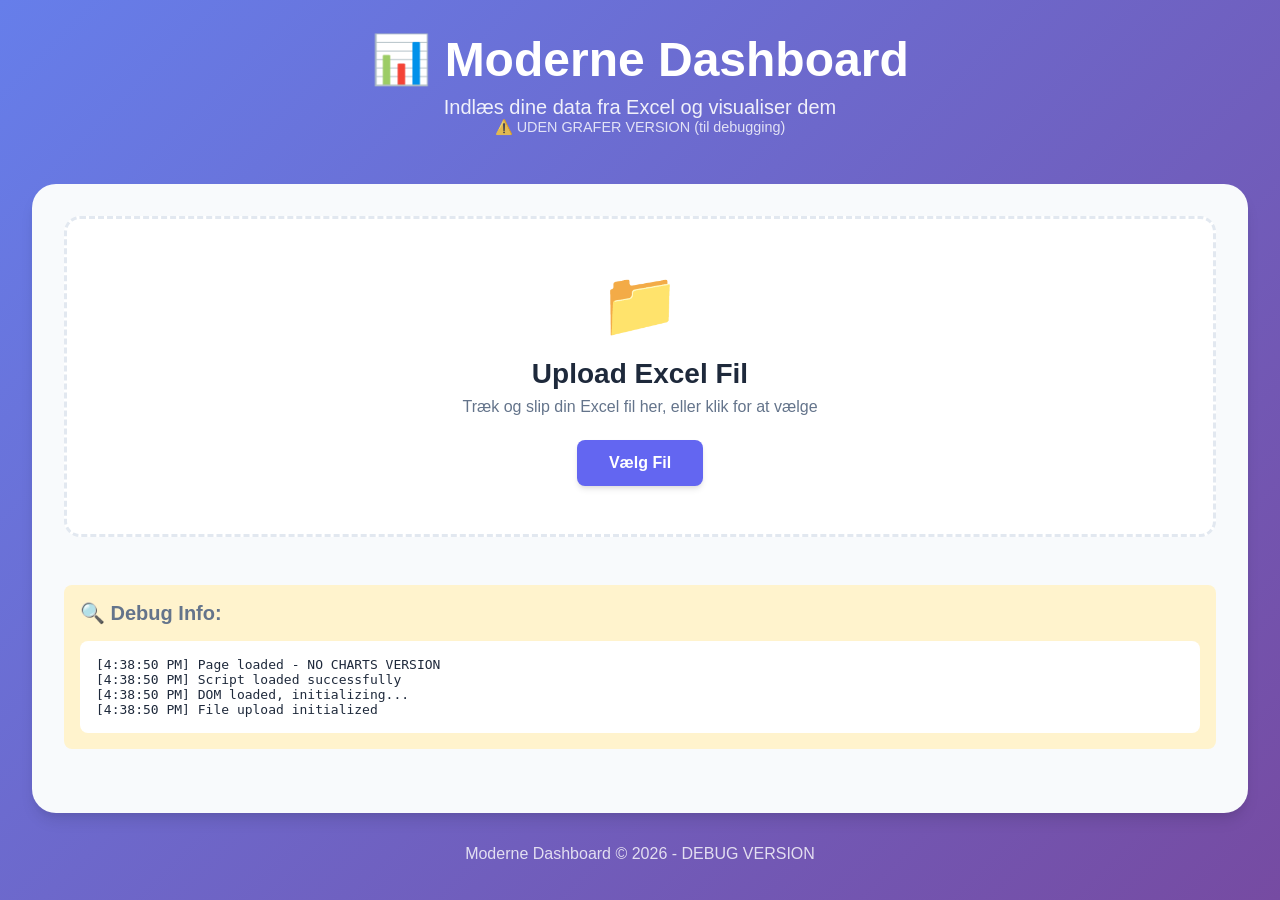
<file: index-no-charts.html>
<!DOCTYPE html>
<html lang="da">
<head>
    <meta charset="UTF-8">
    <meta name="viewport" content="width=device-width, initial-scale=1.0">
    <title>Dashboard - Uden Grafer</title>
    <link rel="stylesheet" href="styles.css">
</head>
<body>
    <div class="container">
        <header>
            <h1>📊 Moderne Dashboard</h1>
            <p class="subtitle">Indlæs dine data fra Excel og visualiser dem</p>
            <p style="color: rgba(255,255,255,0.8); font-size: 0.9rem;">⚠️ UDEN GRAFER VERSION (til debugging)</p>
        </header>

        <main>
            <!-- File Upload Section -->
            <section class="upload-section">
                <div class="upload-box" id="uploadBox">
                    <div class="upload-icon">📁</div>
                    <h2>Upload Excel Fil</h2>
                    <p>Træk og slip din Excel fil her, eller klik for at vælge</p>
                    <input type="file" id="fileInput" accept=".xlsx,.xls,.csv" hidden>
                    <button class="btn-primary" onclick="document.getElementById('fileInput').click()">
                        Vælg Fil
                    </button>
                </div>
                <div id="fileInfo" class="file-info" style="display: none;"></div>
            </section>

            <!-- Data Preview Section -->
            <section class="data-section" id="dataSection" style="display: none;">
                <h2>Data Oversigt</h2>
                <div class="stats-grid" id="statsGrid"></div>

                <div class="table-container">
                    <h3>Data Tabel</h3>
                    <div id="dataTable"></div>
                </div>
            </section>

            <section id="debugSection" style="background: #fff3cd; padding: 1rem; border-radius: 0.5rem; margin-top: 1rem;">
                <h3>🔍 Debug Info:</h3>
                <pre id="debugLog" style="background: white; padding: 1rem; border-radius: 0.5rem; max-height: 300px; overflow-y: auto;">Venter på fil upload...\n</pre>
            </section>
        </main>

        <footer>
            <p>Moderne Dashboard © 2026 - DEBUG VERSION</p>
        </footer>
    </div>

    <script>
        // Debug logger
        let debugLogs = [];
        function debugLog(msg) {
            const timestamp = new Date().toLocaleTimeString();
            const logMsg = `[${timestamp}] ${msg}`;
            debugLogs.push(logMsg);
            console.log(msg);
            const logEl = document.getElementById('debugLog');
            if (logEl) {
                logEl.textContent = debugLogs.join('\n');
            }
        }

        debugLog('Page loaded - NO CHARTS VERSION');

        // Global variables
        let currentData = [];

        // Initialize
        document.addEventListener('DOMContentLoaded', function() {
            debugLog('DOM loaded, initializing...');
            initializeFileUpload();
        });

        function initializeFileUpload() {
            const fileInput = document.getElementById('fileInput');
            const uploadBox = document.getElementById('uploadBox');

            debugLog('File upload initialized');

            fileInput.addEventListener('change', function(e) {
                debugLog('File input changed');
                const file = e.target.files[0];
                if (file) {
                    handleFile(file);
                }
            });

            uploadBox.addEventListener('click', () => {
                debugLog('Upload box clicked');
                fileInput.click();
            });

            uploadBox.addEventListener('dragover', (e) => {
                e.preventDefault();
                uploadBox.classList.add('dragover');
                debugLog('Drag over');
            });

            uploadBox.addEventListener('dragleave', () => {
                uploadBox.classList.remove('dragover');
            });

            uploadBox.addEventListener('drop', (e) => {
                e.preventDefault();
                uploadBox.classList.remove('dragover');
                debugLog('File dropped');

                const files = e.dataTransfer.files;
                if (files.length > 0) {
                    handleFile(files[0]);
                }
            });
        }

        function handleFile(file) {
            const fileName = file.name;
            const fileSize = (file.size / 1024).toFixed(2);

            debugLog('Processing file: ' + fileName + ' (' + fileSize + ' KB)');

            const fileInfo = document.getElementById('fileInfo');
            fileInfo.innerHTML = `
                <h3>✅ Fil uploadet</h3>
                <p><strong>Filnavn:</strong> ${fileName}</p>
                <p><strong>Størrelse:</strong> ${fileSize} KB</p>
                <p>Behandler data...</p>
            `;
            fileInfo.style.display = 'block';

            const isCSV = fileName.toLowerCase().endsWith('.csv');
            debugLog('Is CSV: ' + isCSV);

            const reader = new FileReader();

            reader.onerror = function() {
                debugLog('ERROR: File read error');
                fileInfo.innerHTML = `
                    <h3>❌ Fejl</h3>
                    <p style="color: red;">Kunne ikke læse filen</p>
                `;
            };

            reader.onload = function(e) {
                try {
                    debugLog('File loaded, parsing...');

                    let jsonData;

                    if (isCSV) {
                        const text = e.target.result;
                        debugLog('CSV content length: ' + text.length);
                        debugLog('CSV preview: ' + text.substring(0, 100));

                        const lines = text.split('\n').filter(line => line.trim());
                        jsonData = lines.map(line => {
                            return line.split(',').map(cell => cell.trim());
                        });
                    } else {
                        debugLog('Excel files require SheetJS library - use CSV instead!');
                        throw new Error('Excel filer kræver biblioteker - brug CSV i stedet!');
                    }

                    debugLog('Parsed data: ' + jsonData.length + ' rows, ' + jsonData[0].length + ' cols');

                    if (jsonData && jsonData.length > 0 && jsonData[0].length > 0) {
                        processData(jsonData);
                        fileInfo.innerHTML = `
                            <h3>✅ Data indlæst succesfuldt!</h3>
                            <p><strong>Filnavn:</strong> ${fileName}</p>
                            <p><strong>Rækker:</strong> ${jsonData.length}</p>
                            <p><strong>Kolonner:</strong> ${jsonData[0].length}</p>
                        `;
                    } else {
                        throw new Error('Ingen data fundet i filen');
                    }
                } catch (error) {
                    debugLog('ERROR: ' + error.message);
                    fileInfo.innerHTML = `
                        <h3>❌ Fejl</h3>
                        <p style="color: red;">Kunne ikke læse filen: ${error.message}</p>
                        <p style="font-size: 0.9em;">Tjek debug log nedenfor</p>
                    `;
                }
            };

            if (isCSV) {
                reader.readAsText(file);
            } else {
                reader.readAsArrayBuffer(file);
            }
        }

        function processData(data) {
            debugLog('Processing data...');
            currentData = data;

            document.getElementById('dataSection').style.display = 'block';
            debugLog('Data section shown');

            displayStatistics(data);
            debugLog('Statistics displayed');

            displayTable(data);
            debugLog('Table displayed');

            debugLog('Data processing complete!');
        }

        function displayStatistics(data) {
            const statsGrid = document.getElementById('statsGrid');
            const totalRows = data.length - 1;
            const totalColumns = data[0].length;

            let numericColumns = 0;
            let totalCells = 0;

            for (let i = 1; i < data.length; i++) {
                for (let j = 0; j < data[i].length; j++) {
                    if (data[i][j] !== null && data[i][j] !== undefined && data[i][j] !== '') {
                        totalCells++;
                    }
                }
            }

            for (let j = 0; j < data[0].length; j++) {
                let isNumeric = true;
                for (let i = 1; i < Math.min(data.length, 10); i++) {
                    if (data[i][j] && isNaN(data[i][j])) {
                        isNumeric = false;
                        break;
                    }
                }
                if (isNumeric) numericColumns++;
            }

            statsGrid.innerHTML = `
                <div class="stat-card">
                    <div class="stat-label">Total Rækker</div>
                    <div class="stat-value">${totalRows}</div>
                </div>
                <div class="stat-card">
                    <div class="stat-label">Total Kolonner</div>
                    <div class="stat-value">${totalColumns}</div>
                </div>
                <div class="stat-card">
                    <div class="stat-label">Fyldte Celler</div>
                    <div class="stat-value">${totalCells}</div>
                </div>
                <div class="stat-card">
                    <div class="stat-label">Numeriske Kolonner</div>
                    <div class="stat-value">${numericColumns}</div>
                </div>
            `;

            debugLog('Stats: ' + totalRows + ' rows, ' + totalColumns + ' cols, ' + totalCells + ' cells');
        }

        function displayTable(data) {
            const dataTable = document.getElementById('dataTable');

            if (data.length === 0) return;

            const maxRows = Math.min(data.length, 50);

            let tableHTML = '<table><thead><tr>';

            data[0].forEach(header => {
                tableHTML += `<th>${header || 'N/A'}</th>`;
            });
            tableHTML += '</tr></thead><tbody>';

            for (let i = 1; i < maxRows; i++) {
                tableHTML += '<tr>';
                data[i].forEach(cell => {
                    tableHTML += `<td>${cell !== null && cell !== undefined ? cell : ''}</td>`;
                });
                tableHTML += '</tr>';
            }

            tableHTML += '</tbody></table>';

            if (data.length > 50) {
                tableHTML += `<p style="margin-top: 1rem; color: var(--text-secondary);">Viser de første 50 rækker af ${data.length - 1} total</p>`;
            }

            dataTable.innerHTML = tableHTML;
            debugLog('Table rendered with ' + (maxRows - 1) + ' rows');
        }

        debugLog('Script loaded successfully');
    </script>
</body>
</html>
</file>
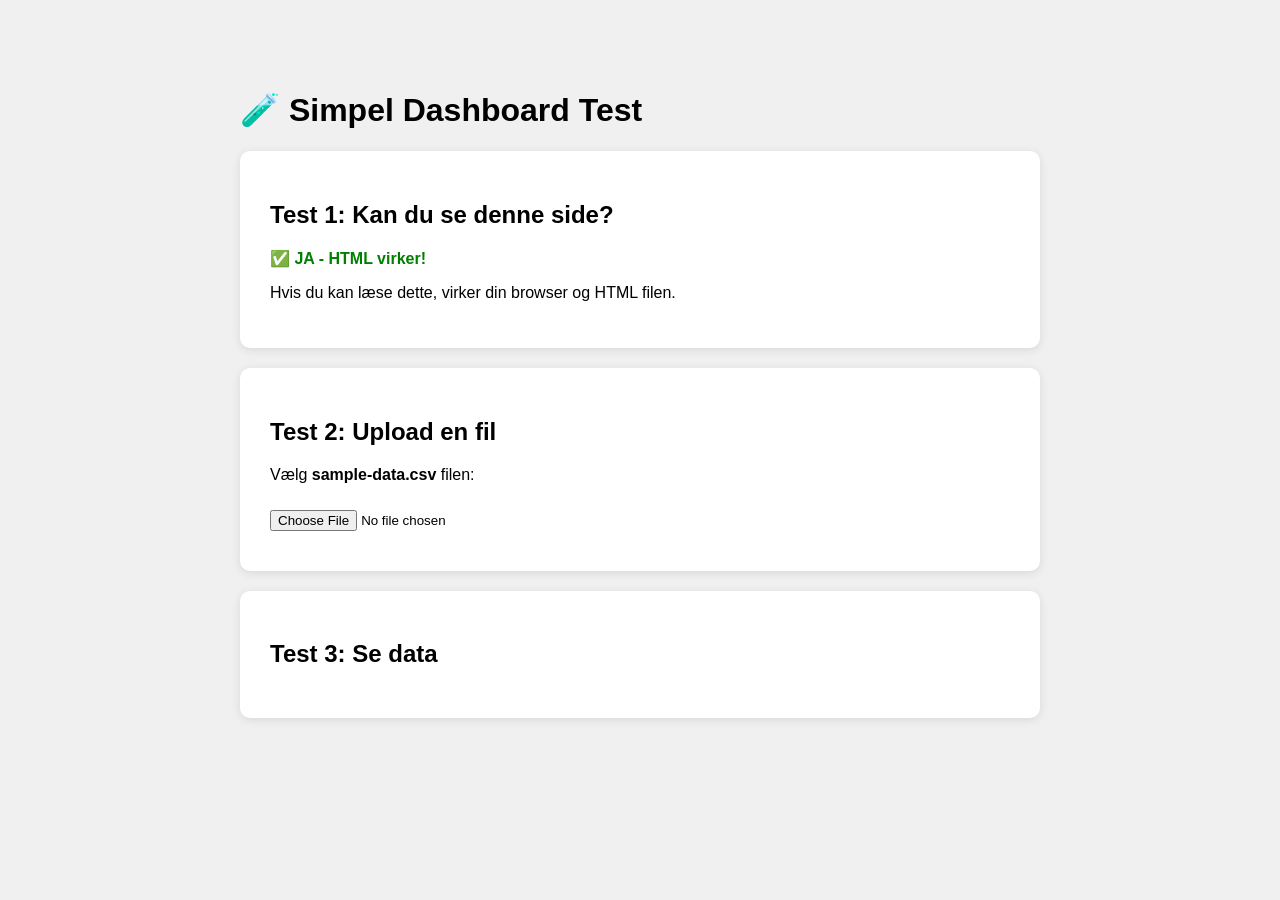
<file: simpel-test.html>
<!DOCTYPE html>
<html lang="da">
<head>
    <meta charset="UTF-8">
    <meta name="viewport" content="width=device-width, initial-scale=1.0">
    <title>Simpel Test</title>
    <style>
        body {
            font-family: Arial, sans-serif;
            max-width: 800px;
            margin: 50px auto;
            padding: 20px;
            background: #f0f0f0;
        }
        .box {
            background: white;
            padding: 30px;
            border-radius: 10px;
            margin: 20px 0;
            box-shadow: 0 2px 10px rgba(0,0,0,0.1);
        }
        button {
            background: #6366f1;
            color: white;
            border: none;
            padding: 15px 30px;
            font-size: 16px;
            border-radius: 5px;
            cursor: pointer;
        }
        button:hover {
            background: #4f46e5;
        }
        .success {
            color: green;
            font-weight: bold;
        }
        .error {
            color: red;
            font-weight: bold;
        }
        pre {
            background: #f5f5f5;
            padding: 10px;
            border-radius: 5px;
            overflow-x: auto;
        }
        input[type="file"] {
            margin: 10px 0;
        }
    </style>
</head>
<body>
    <h1>🧪 Simpel Dashboard Test</h1>

    <div class="box">
        <h2>Test 1: Kan du se denne side?</h2>
        <p class="success">✅ JA - HTML virker!</p>
        <p>Hvis du kan læse dette, virker din browser og HTML filen.</p>
    </div>

    <div class="box">
        <h2>Test 2: Upload en fil</h2>
        <p>Vælg <strong>sample-data.csv</strong> filen:</p>
        <input type="file" id="fileInput" accept=".csv">
        <div id="result"></div>
    </div>

    <div class="box">
        <h2>Test 3: Se data</h2>
        <div id="output"></div>
    </div>

    <script>
        console.log('✅ JavaScript kører!');

        document.getElementById('fileInput').addEventListener('change', function(e) {
            const file = e.target.files[0];

            if (!file) {
                return;
            }

            console.log('Fil valgt:', file.name);

            const result = document.getElementById('result');
            result.innerHTML = '<p>Læser fil...</p>';

            const reader = new FileReader();

            reader.onload = function(event) {
                try {
                    const text = event.target.result;
                    console.log('Fil indhold:', text);

                    // Parse CSV
                    const lines = text.split('\n').filter(line => line.trim());
                    const data = lines.map(line => line.split(','));

                    console.log('Parsed data:', data);

                    // Vis resultat
                    result.innerHTML = `
                        <p class="success">✅ Fil læst succesfuldt!</p>
                        <p><strong>Filnavn:</strong> ${file.name}</p>
                        <p><strong>Størrelse:</strong> ${(file.size / 1024).toFixed(2)} KB</p>
                        <p><strong>Rækker:</strong> ${data.length}</p>
                        <p><strong>Kolonner:</strong> ${data[0].length}</p>
                    `;

                    // Vis data i tabel
                    let tableHTML = '<h3>Data:</h3><table border="1" cellpadding="5" style="border-collapse: collapse; width: 100%;">';

                    // Header
                    tableHTML += '<tr style="background: #6366f1; color: white;">';
                    data[0].forEach(cell => {
                        tableHTML += `<th>${cell}</th>`;
                    });
                    tableHTML += '</tr>';

                    // Data rows (max 10)
                    for (let i = 1; i < Math.min(data.length, 11); i++) {
                        tableHTML += '<tr>';
                        data[i].forEach(cell => {
                            tableHTML += `<td>${cell}</td>`;
                        });
                        tableHTML += '</tr>';
                    }

                    tableHTML += '</table>';

                    if (data.length > 11) {
                        tableHTML += `<p><em>Viser 10 af ${data.length - 1} rækker</em></p>`;
                    }

                    document.getElementById('output').innerHTML = tableHTML;

                } catch (error) {
                    console.error('FEJL:', error);
                    result.innerHTML = `<p class="error">❌ Fejl: ${error.message}</p>`;
                }
            };

            reader.onerror = function() {
                console.error('Kunne ikke læse fil');
                result.innerHTML = '<p class="error">❌ Kunne ikke læse filen</p>';
            };

            reader.readAsText(file);
        });
    </script>
</body>
</html>
</file>
<file: styles.css>
* {
    margin: 0;
    padding: 0;
    box-sizing: border-box;
}

:root {
    --primary-color: #6366f1;
    --primary-dark: #4f46e5;
    --secondary-color: #ec4899;
    --background: #f8fafc;
    --surface: #ffffff;
    --text-primary: #1e293b;
    --text-secondary: #64748b;
    --border: #e2e8f0;
    --success: #10b981;
    --shadow: 0 4px 6px -1px rgba(0, 0, 0, 0.1), 0 2px 4px -1px rgba(0, 0, 0, 0.06);
    --shadow-lg: 0 10px 15px -3px rgba(0, 0, 0, 0.1), 0 4px 6px -2px rgba(0, 0, 0, 0.05);
}

body {
    font-family: -apple-system, BlinkMacSystemFont, 'Segoe UI', Roboto, 'Helvetica Neue', Arial, sans-serif;
    background: linear-gradient(135deg, #667eea 0%, #764ba2 100%);
    min-height: 100vh;
    color: var(--text-primary);
    padding: 2rem;
}

.container {
    max-width: 1400px;
    margin: 0 auto;
}

header {
    text-align: center;
    color: white;
    margin-bottom: 3rem;
}

header h1 {
    font-size: 3rem;
    margin-bottom: 0.5rem;
    font-weight: 700;
}

.subtitle {
    font-size: 1.25rem;
    opacity: 0.9;
}

main {
    background: var(--background);
    border-radius: 1.5rem;
    padding: 2rem;
    box-shadow: var(--shadow-lg);
}

section {
    margin-bottom: 2rem;
}

section h2 {
    font-size: 1.75rem;
    color: var(--text-primary);
    margin-bottom: 1.5rem;
}

section h3 {
    font-size: 1.25rem;
    color: var(--text-secondary);
    margin-bottom: 1rem;
}

/* Upload Section */
.upload-section {
    margin-bottom: 3rem;
}

.upload-box {
    background: var(--surface);
    border: 3px dashed var(--border);
    border-radius: 1rem;
    padding: 3rem;
    text-align: center;
    transition: all 0.3s ease;
    cursor: pointer;
}

.upload-box:hover {
    border-color: var(--primary-color);
    background: #f1f5f9;
}

.upload-box.dragover {
    border-color: var(--primary-color);
    background: #f1f5f9;
    transform: scale(1.02);
}

.upload-icon {
    font-size: 4rem;
    margin-bottom: 1rem;
}

.upload-box h2 {
    color: var(--text-primary);
    margin-bottom: 0.5rem;
}

.upload-box p {
    color: var(--text-secondary);
    margin-bottom: 1.5rem;
}

.btn-primary {
    background: var(--primary-color);
    color: white;
    border: none;
    padding: 0.875rem 2rem;
    font-size: 1rem;
    font-weight: 600;
    border-radius: 0.5rem;
    cursor: pointer;
    transition: all 0.3s ease;
    box-shadow: var(--shadow);
}

.btn-primary:hover {
    background: var(--primary-dark);
    transform: translateY(-2px);
    box-shadow: var(--shadow-lg);
}

.file-info {
    background: var(--surface);
    border-radius: 0.75rem;
    padding: 1.5rem;
    margin-top: 1.5rem;
    box-shadow: var(--shadow);
}

.file-info h3 {
    color: var(--success);
    margin-bottom: 0.5rem;
}

/* Stats Grid */
.stats-grid {
    display: grid;
    grid-template-columns: repeat(auto-fit, minmax(250px, 1fr));
    gap: 1.5rem;
    margin-bottom: 2rem;
}

.stat-card {
    background: var(--surface);
    padding: 1.5rem;
    border-radius: 1rem;
    box-shadow: var(--shadow);
    transition: transform 0.3s ease;
}

.stat-card:hover {
    transform: translateY(-4px);
}

.stat-label {
    font-size: 0.875rem;
    color: var(--text-secondary);
    text-transform: uppercase;
    font-weight: 600;
    letter-spacing: 0.05em;
}

.stat-value {
    font-size: 2rem;
    font-weight: 700;
    color: var(--primary-color);
    margin-top: 0.5rem;
}

/* Table */
.table-container {
    background: var(--surface);
    border-radius: 1rem;
    padding: 1.5rem;
    box-shadow: var(--shadow);
    overflow-x: auto;
}

table {
    width: 100%;
    border-collapse: collapse;
}

thead {
    background: var(--primary-color);
    color: white;
}

th {
    padding: 1rem;
    text-align: left;
    font-weight: 600;
    font-size: 0.875rem;
    text-transform: uppercase;
    letter-spacing: 0.05em;
}

td {
    padding: 1rem;
    border-bottom: 1px solid var(--border);
}

tbody tr:hover {
    background: #f8fafc;
}

tbody tr:last-child td {
    border-bottom: none;
}

/* Charts */
.charts-section {
    margin-top: 2rem;
}

.charts-grid {
    display: grid;
    grid-template-columns: repeat(auto-fit, minmax(500px, 1fr));
    gap: 2rem;
}

.chart-container {
    background: var(--surface);
    padding: 1.5rem;
    border-radius: 1rem;
    box-shadow: var(--shadow);
}

/* Footer */
footer {
    text-align: center;
    color: white;
    margin-top: 2rem;
    opacity: 0.8;
}

/* Responsive */
@media (max-width: 768px) {
    body {
        padding: 1rem;
    }

    header h1 {
        font-size: 2rem;
    }

    .subtitle {
        font-size: 1rem;
    }

    main {
        padding: 1rem;
    }

    .upload-box {
        padding: 2rem 1rem;
    }

    .charts-grid {
        grid-template-columns: 1fr;
    }

    table {
        font-size: 0.875rem;
    }

    th, td {
        padding: 0.5rem;
    }
}

/* Animation */
@keyframes fadeIn {
    from {
        opacity: 0;
        transform: translateY(20px);
    }
    to {
        opacity: 1;
        transform: translateY(0);
    }
}

.data-section, .charts-section {
    animation: fadeIn 0.5s ease-out;
}

/* Power BI Section */
.powerbi-section {
    margin-bottom: 2rem;
}

.powerbi-box {
    background: var(--surface);
    border: 2px solid #e2e8f0;
    border-radius: 1rem;
    padding: 2rem;
    transition: all 0.3s ease;
}

.powerbi-icon {
    font-size: 3rem;
    text-align: center;
    margin-bottom: 1rem;
}

.powerbi-box h2 {
    color: var(--text-primary);
    margin-bottom: 0.5rem;
    text-align: center;
}

.powerbi-box > p {
    color: var(--text-secondary);
    margin-bottom: 1.5rem;
    text-align: center;
}

/* Form Elements */
.form-group {
    margin-bottom: 1.5rem;
}

.form-group label {
    display: block;
    font-weight: 600;
    color: var(--text-primary);
    margin-bottom: 0.5rem;
    font-size: 0.9rem;
}

.form-input,
.form-select {
    width: 100%;
    padding: 0.75rem;
    border: 2px solid var(--border);
    border-radius: 0.5rem;
    font-size: 1rem;
    font-family: inherit;
    transition: all 0.3s ease;
    background: var(--surface);
}

.form-input:focus,
.form-select:focus {
    outline: none;
    border-color: var(--primary-color);
    box-shadow: 0 0 0 3px rgba(99, 102, 241, 0.1);
}

.form-hint {
    display: block;
    color: var(--text-secondary);
    font-size: 0.85rem;
    margin-top: 0.5rem;
}

.form-hint a {
    color: var(--primary-color);
    text-decoration: none;
}

.form-hint a:hover {
    text-decoration: underline;
}

.input-with-button {
    display: flex;
    gap: 0.5rem;
}

.input-with-button input {
    flex: 1;
}

/* Button Variants */
.btn-secondary {
    background: var(--text-secondary);
    color: white;
    border: none;
    padding: 0.75rem 1.5rem;
    font-size: 1rem;
    font-weight: 600;
    border-radius: 0.5rem;
    cursor: pointer;
    transition: all 0.3s ease;
    white-space: nowrap;
}

.btn-secondary:hover {
    background: var(--text-primary);
    transform: translateY(-2px);
}

.btn-primary:disabled,
.btn-secondary:disabled {
    background: #cbd5e1;
    cursor: not-allowed;
    transform: none;
}

.btn-link {
    background: none;
    border: none;
    color: var(--primary-color);
    text-decoration: underline;
    cursor: pointer;
    font-size: 0.9rem;
    padding: 0;
}

.btn-link:hover {
    color: var(--primary-dark);
}

/* Auth Status */
.auth-status {
    padding: 0.75rem 1rem;
    border-radius: 0.5rem;
    margin-bottom: 1rem;
    font-weight: 500;
    text-align: center;
}

.auth-status.success {
    background: #d1fae5;
    color: #065f46;
    border: 1px solid #10b981;
}

.auth-status.error {
    background: #fee2e2;
    color: #991b1b;
    border: 1px solid #ef4444;
}

/* Power BI Data Selection */
.powerbi-data-selection {
    margin-top: 1.5rem;
    padding-top: 1.5rem;
    border-top: 2px solid var(--border);
}

.selection-status {
    display: flex;
    justify-content: space-between;
    align-items: center;
    margin-bottom: 1.5rem;
}

.status-badge {
    display: inline-flex;
    align-items: center;
    gap: 0.5rem;
    padding: 0.5rem 1rem;
    border-radius: 0.5rem;
    font-weight: 600;
    font-size: 0.9rem;
}

.status-connected {
    background: #d1fae5;
    color: #065f46;
}

/* Section Divider */
.section-divider {
    display: flex;
    align-items: center;
    text-align: center;
    margin: 2rem 0;
    color: var(--text-secondary);
}

.section-divider::before,
.section-divider::after {
    content: '';
    flex: 1;
    border-bottom: 2px solid var(--border);
}

.section-divider span {
    padding: 0 1rem;
    font-weight: 600;
    font-size: 0.875rem;
    letter-spacing: 0.1em;
}

/* Loading Status */
.loading-status {
    display: flex;
    align-items: center;
    justify-content: center;
    gap: 1rem;
    padding: 1rem;
    margin-top: 1rem;
    background: #f8fafc;
    border-radius: 0.5rem;
    color: var(--text-secondary);
}

/* Spinner Animation */
.spinner {
    width: 24px;
    height: 24px;
    border: 3px solid var(--border);
    border-top-color: var(--primary-color);
    border-radius: 50%;
    animation: spin 0.8s linear infinite;
}

@keyframes spin {
    to {
        transform: rotate(360deg);
    }
}

/* Power BI Config Panel */
.powerbi-config {
    max-width: 600px;
    margin: 0 auto;
}

/* Responsive adjustments */
@media (max-width: 768px) {
    .powerbi-box {
        padding: 1.5rem;
    }

    .input-with-button {
        flex-direction: column;
    }

    .input-with-button input {
        width: 100%;
    }

    .selection-status {
        flex-direction: column;
        gap: 1rem;
        align-items: flex-start;
    }
}
</file>
